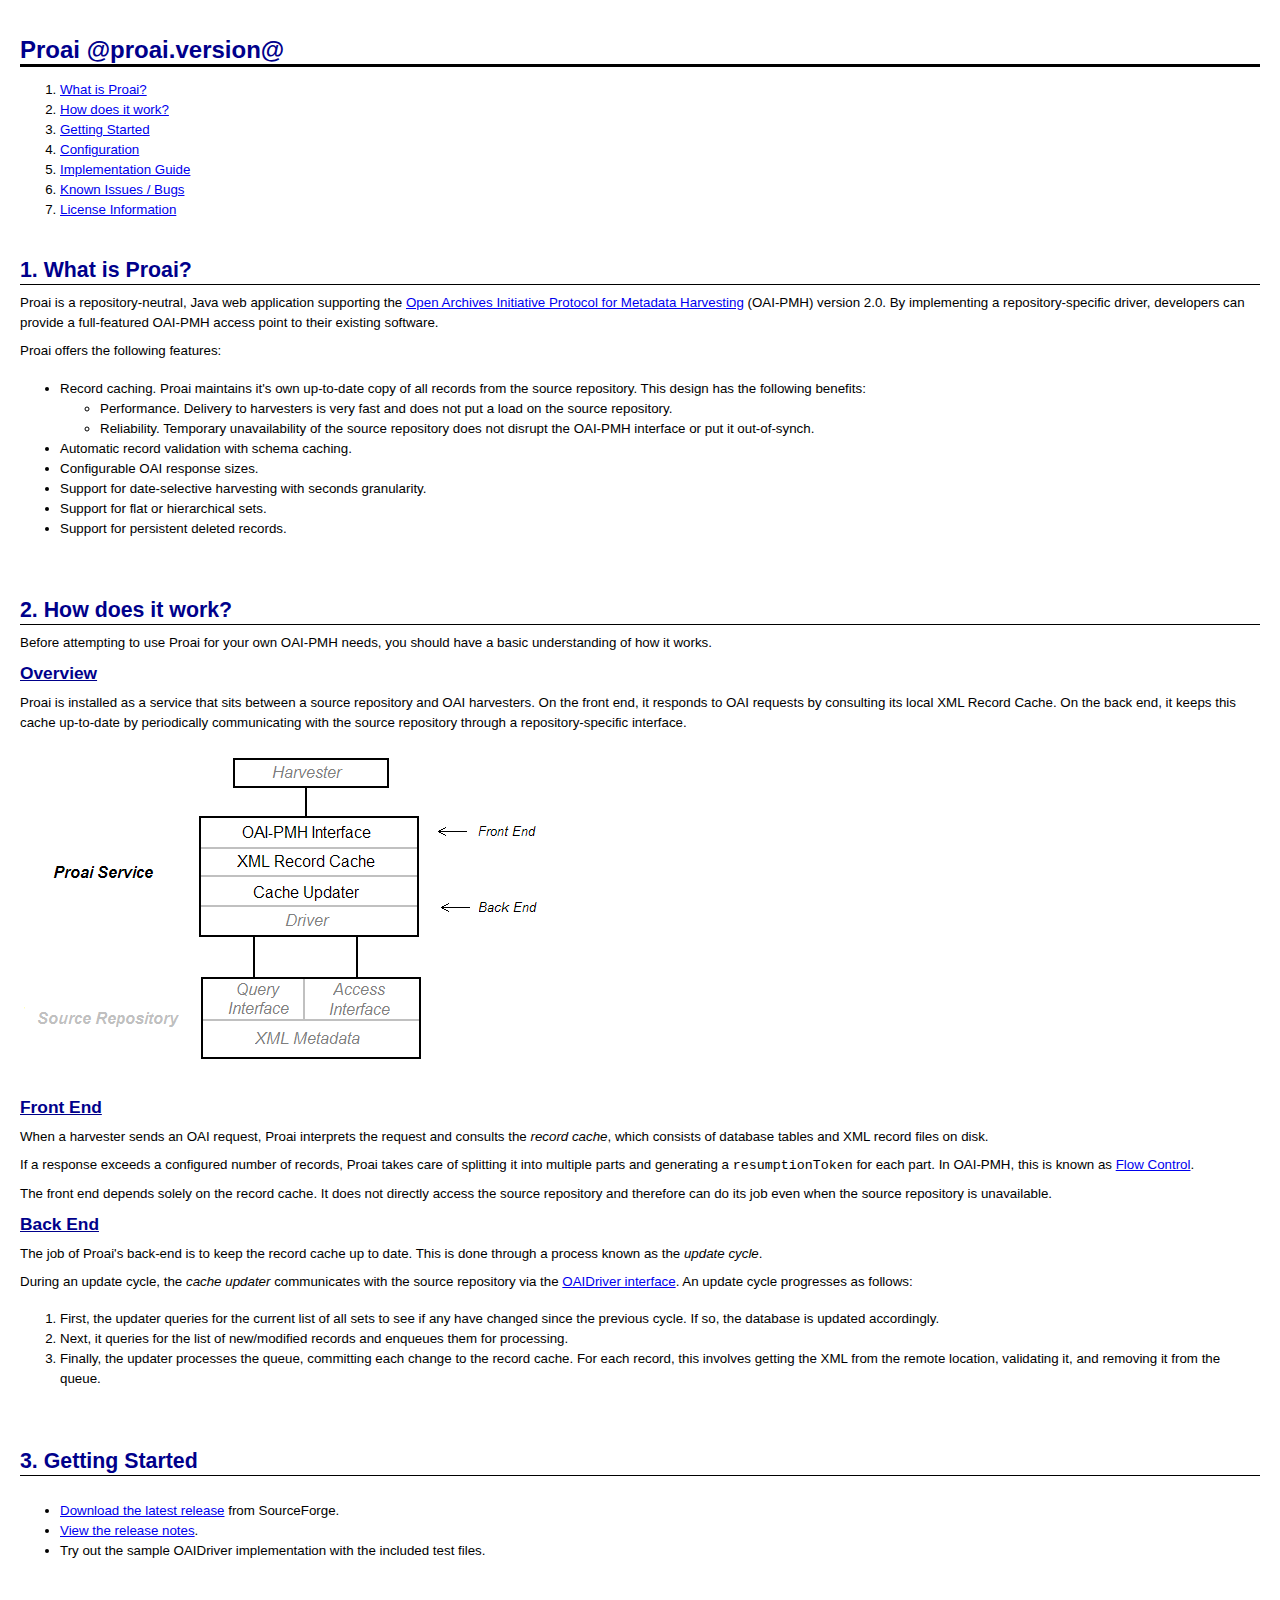
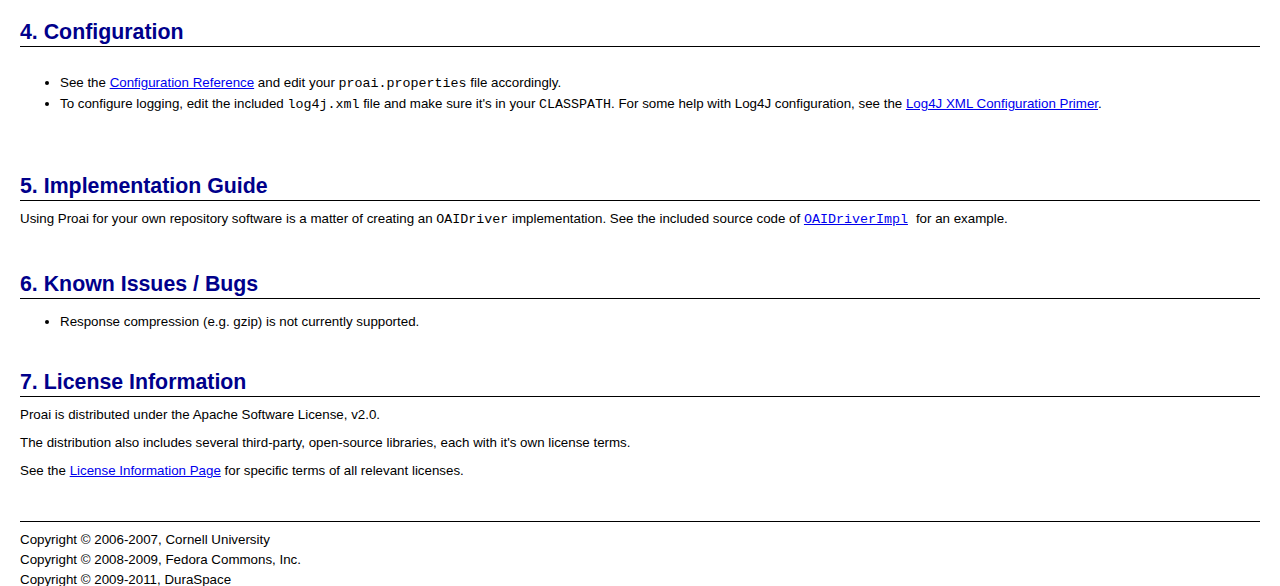
<file: doc/index.html>
<?xml version="1.0" encoding="UTF-8"?>
<!DOCTYPE html PUBLIC "-//W3C//DTD XHTML 1.0 Strict//EN" 
                      "http://www.w3.org/TR/xhtml1/DTD/xhtml1-strict.dtd">
                      
<html xmlns="http://www.w3.org/1999/xhtml" xml:lang="en-US" lang="en-US">
<head>
    <title>Proai @proai.version@ Documentation</title>
    <link rel="stylesheet" type="text/css" href="docstyle.css" />
</head>

<body>

<div class="toc">
    <h1>
      Proai @proai.version@
    </h1>
    <div class="tocbox">
      <ol>
		<li> <a href="#intro">What is Proai?</a></li>
		<li> <a href="#diff">How does it work?</a></li>
		<li> <a href="#download">Getting Started</a></li>
		<li> <a href="#config">Configuration</a></li>
		<li> <a href="#impl">Implementation Guide</a></li>
		<li> <a href="#issues">Known Issues / Bugs</a></li>
		<li> <a href="#license">License Information</a></li>
      </ol>
    </div>
</div>

<div class="sec2">
  <h2><a name="intro">1. What is Proai?</a></h2>
  <p>
    Proai is a repository-neutral, Java web application supporting the 
    <a href="http://www.openarchives.org/OAI/openarchivesprotocol.html">Open 
    Archives Initiative Protocol for Metadata Harvesting</a> (OAI-PMH) version
    2.0.  By implementing a repository-specific driver, developers can provide 
    a full-featured OAI-PMH access point to their existing software.
  </p>
  <p>
    Proai offers the following features:
    <ul>
      <li> Record caching.  Proai maintains it's own up-to-date copy of all 
           records from the source repository.
           This design has the following benefits:
        <ul>
           <li> Performance. Delivery to harvesters is very fast and does not
                put a load on the source repository.</li>
           <li> Reliability. Temporary unavailability of the source repository
                does not disrupt the OAI-PMH interface or put it out-of-synch.
                </li>
        </ul>
      </li>
      <li> Automatic record validation with schema caching.</li>
      <li> Configurable OAI response sizes.</li>
      <li> Support for date-selective harvesting with seconds granularity.</li>
      <li> Support for flat or hierarchical sets.</li>
      <li> Support for persistent deleted records.</li>
    </ul>
  </p>
</div>

<div class="sec2">
  <h2><a name="diff">2. How does it work?</a></h2>
  <p>
    Before attempting to use Proai for your own OAI-PMH needs, you
    should have a basic understanding of how it works.
  </p>
  <div class="subsect">
    <h4>Overview</h4>
    <p>
      Proai is installed as a service that sits between a source
      repository and OAI harvesters.  On the front end, it responds
      to OAI requests by consulting its local XML Record Cache.
      On the back end, it keeps this cache up-to-date by periodically
      communicating with the source repository through a repository-specific
      interface.
    </p>
    <p>
      <img src="overview.png"/>
    </p>
  </div>
  <div class="subsect">
    <h4>Front End</h4>
    <p>
      When a harvester sends an OAI request, Proai interprets the
      request and consults the <i>record cache</i>, which consists
      of database tables and XML record files on disk.
    </p>
    <p>
      If a response exceeds a configured number of records, Proai
      takes care of splitting it into multiple parts and generating a
      <code>resumptionToken</code> for each part.  In OAI-PMH,
      this is known as
      <a href="http://www.openarchives.org/OAI/openarchivesprotocol.html#FlowControl">Flow Control</a>.
    </p>
    <p>
      The front end depends solely on the record cache.  It does not
      directly access the source repository and therefore can do its job
      even when the source repository is unavailable.
    </p>
  </div>
  <div class="subsect">
    <h4>Back End</h4>
    <p>
      The job of Proai's back-end is to keep the record cache up to date.
      This is done through a process known as the <i>update cycle</i>.
    </p>
    <p>
      During an update cycle, the <i>cache updater</i> communicates
      with the source repository via the <a href="api/proai/driver/OAIDriver.html">OAIDriver interface</a>.
      An update cycle progresses as follows:
      <ol>
        <li> First, the updater queries for the current list of all sets to
      see if any have changed since the previous cycle.  If so, the database
      is updated accordingly.</li>
        <li> Next, it queries for the list of new/modified records and enqueues 
      them for processing.  
        <li> Finally, the updater processes the queue, 
      committing each change to the record cache.  For each record, this
      involves getting the XML from the remote location, validating it, 
      and removing it from the queue.</li>
      </ol>
    </p>
  </div>
</div>

<div class="sec2">
  <h2><a name="download">3. Getting Started</a></h2>
  <p>
    <ul>
      <li> <a href="http://www.sourceforge.net/projects/proai">Download
           the latest release</a> from SourceForge.</li>
      <li> <a href="release-notes.txt">View the release notes</a>.</li>
      <li> Try out the sample OAIDriver implementation with
           the included test files.</li>
    </ul>

  </p>
</div>

<div class="sec2">
  <h2><a name="config">4. Configuration</a></h2>
  <p>
    <ul>
      <li> See the <a href="configuration.html">Configuration Reference</a>
           and edit your <code>proai.properties</code> file accordingly.
      </li>
      <li> To configure logging, edit the included <code>log4j.xml</code>
           file and make sure it's in your <code>CLASSPATH</code>. 
           For some help with Log4J configuration, see the 
           <a href="http://wiki.apache.org/logging-log4j/Log4jXmlFormat">Log4J 
           XML Configuration Primer</a>.
      </li>
    </ul>
  </p>
</div>

<div class="sec2">
  <h2><a name="impl">5. Implementation Guide</a></h2>
<p>
  Using Proai for your own repository software is a matter of creating
  an 
  <code>OAIDriver</code>
    implementation.  See the included source code of <code>
    <a href="api/proai/driver/impl/OAIDriverImpl.html">OAIDriverImpl</a>
  </code>
  for an example.
</p>
</div>

<div class="sec2">
  <h2><a name="issues">6. Known Issues / Bugs</a></h2>
    <ul>
      <li> Response compression (e.g. gzip) is not currently supported. </li>
    </ul>
</div>

<div class="sec2">
  <h2><a name="license">7. License Information</a></h2>
  <p>
    Proai is distributed under the Apache Software License, v2.0.  
  </p>
  <p>
    The distribution also includes several third-party, open-source libraries,
    each with it's own license terms.
  </p>
  <p>
    See the <a href="license/index.html">License Information Page</a> for 
    specific terms of all relevant licenses.
  </p>
</div>

<div id="footer">
    <div id="copyright">
      Copyright &#xA9; 2006-2007, Cornell University<br/>
      Copyright &#xA9; 2008-2009, Fedora Commons, Inc.<br/>
      Copyright &#xA9; 2009-2011, DuraSpace<br/>
    </div>
</div>
</body>
</html>
</file>
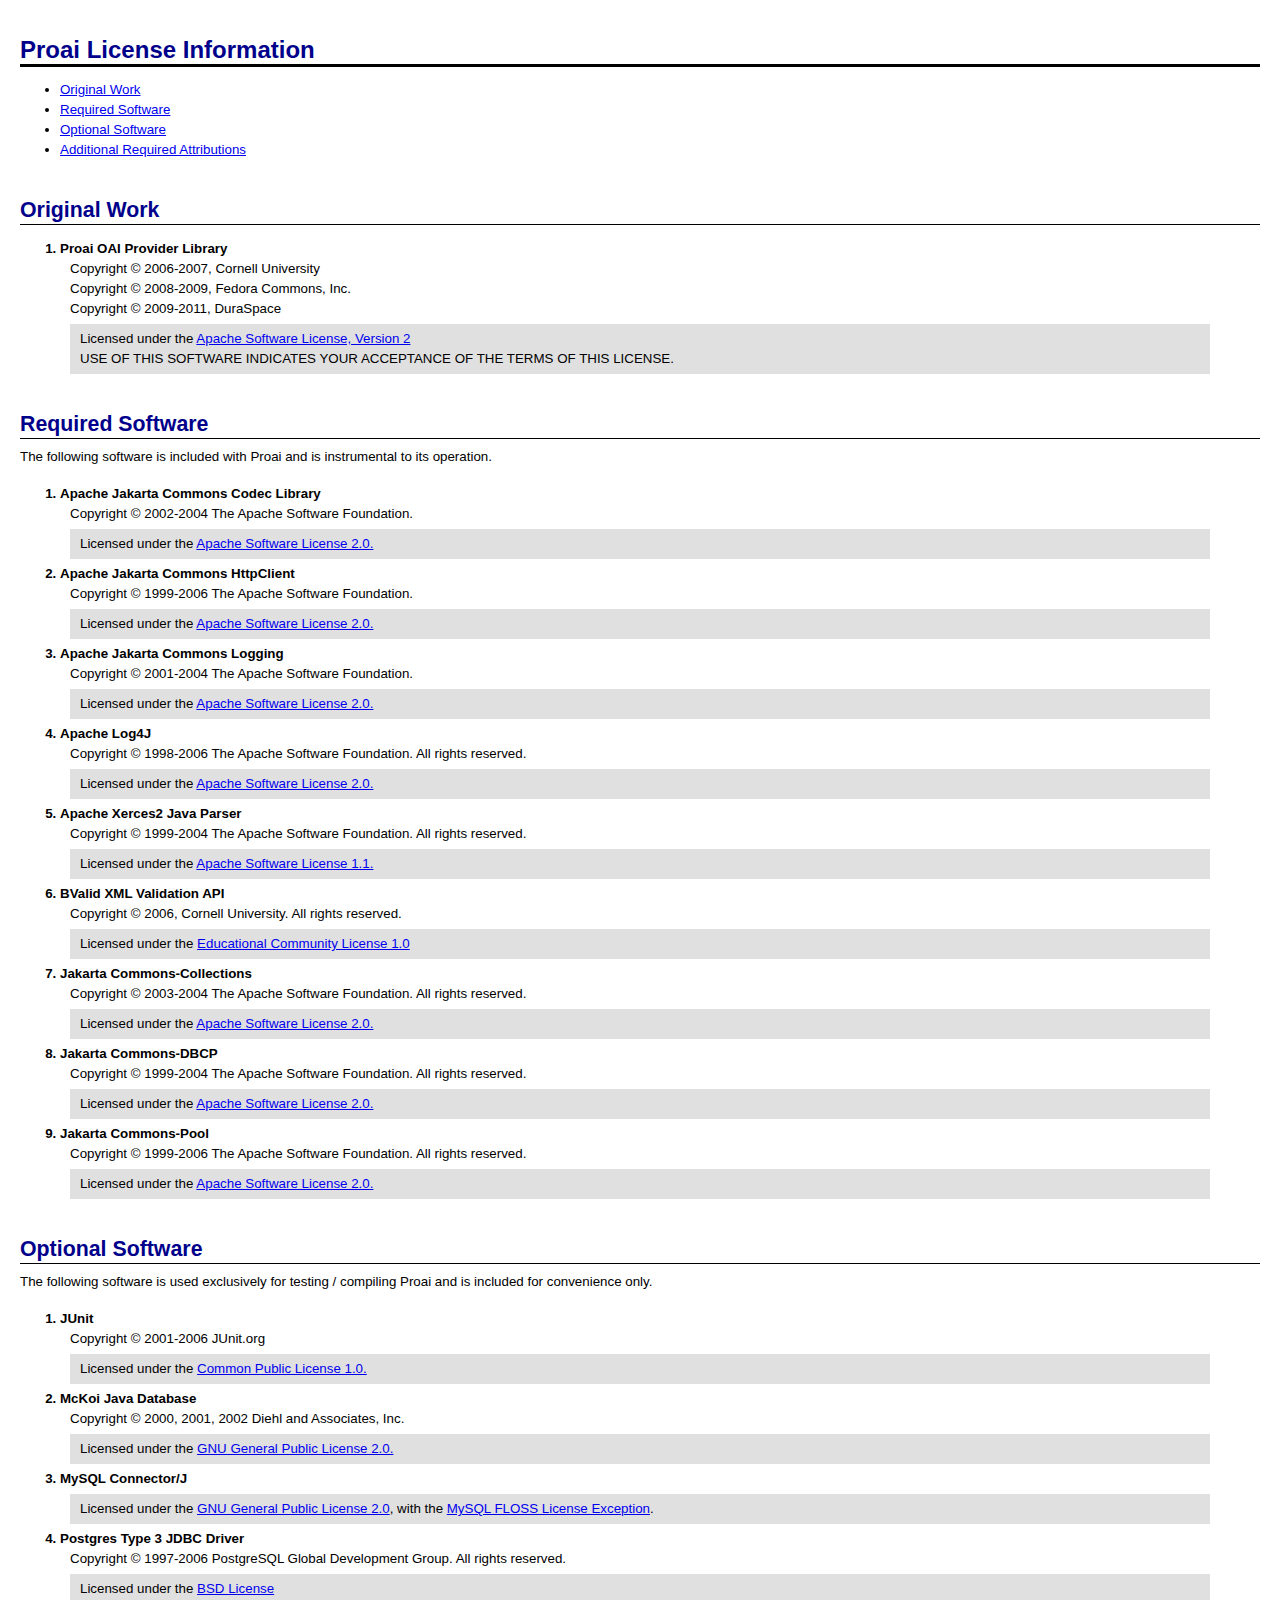
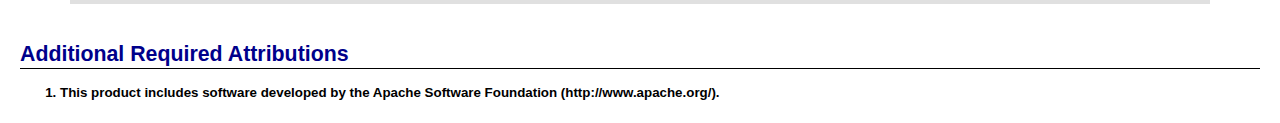
<file: doc/license/index.html>
<?xml version="1.0" encoding="UTF-8"?>
<!DOCTYPE html PUBLIC "-//W3C//DTD XHTML 1.0 Strict//EN" 
                      "http://www.w3.org/TR/xhtml1/DTD/xhtml1-strict.dtd">

<html xmlns="http://www.w3.org/1999/xhtml" xml:lang="en-US" lang="en-US">
<head>
	<title>Proai License Information</title>
	<link rel="stylesheet" type="text/css" href="../docstyle.css" />
	<style type="text/css">
	    ol li {
	        font-weight: bold;
	    }
	    .copyright {
	        font-weight: normal;
	        margin-left: 10px;
	        margin-right: 10px;
	    }
	    .license {
	        background-color: #e0e0e0;
	        font-weight: normal;
	        margin-left: 10px;
	        margin-right: 10px;
	    }
	    ol .license {
	        white-space: normal;
	        margin-top: 5px;
	        margin-bottom: 5px;
	        margin-left: 10px;
	        margin-right: 50px;
	        padding-left: 10px;
    		padding-right: 10px;
    		padding-top: 5px;
    		padding-bottom: 5px;
	        background-color: #e0e0e0;
	    }
	</style>
</head>
	
<body>

<div class="toc">
    <h1>Proai License Information</h1>
    <div class="tocbox">

    <ul>
        <li><a href="#orig">Original Work</a></li>
        <li><a href="#req">Required Software</a></li>
        <li><a href="#opt">Optional Software</a></li>
        <li><a href="#att">Additional Required Attributions</a></li>
    </ul>
    </div>
</div>

  <h2><a name="orig">Original Work</a></h2>
  <ol>
    <li>Proai OAI Provider Library
        <div class="copyright">
             Copyright &copy; 2006-2007, Cornell University<br/>
             Copyright &copy; 2008-2009, Fedora Commons, Inc.<br/>
             Copyright &copy; 2009-2011, DuraSpace<br/>
        </div>
        <div class="license">
            Licensed under the <a href="asl-2.0.txt">Apache Software License, Version 2</a><br/>
            USE OF THIS SOFTWARE INDICATES YOUR ACCEPTANCE OF THE TERMS OF THIS LICENSE.
        </div>
    </li>
  </ol>

  <h2><a name="req">Required Software</a></h2>
  <p>
    The following software is included with Proai and is instrumental 
    to its operation.
  </p>
  <ol>
    <li>Apache Jakarta Commons Codec Library
        <div class="copyright">
            Copyright &copy; 2002-2004 The Apache Software Foundation.
        </div>
        <div class="license">
            Licensed under the <a href="asl-2.0.txt">Apache Software License 2.0.</a>
        </div>
    </li>
    <li>Apache Jakarta Commons HttpClient
        <div class="copyright">
            Copyright &copy; 1999-2006 The Apache Software Foundation.
        </div>
        <div class="license">
            Licensed under the <a href="asl-2.0.txt">Apache Software License 2.0.</a>
        </div>
    </li>
    <li>Apache Jakarta Commons Logging
        <div class="copyright">
             Copyright &copy; 2001-2004 The Apache Software Foundation.
        </div>
        <div class="license">
            Licensed under the <a href="asl-2.0.txt">Apache Software License 2.0.</a>
        </div>
    </li>
    <li>Apache Log4J
        <div class="copyright">
            Copyright &copy; 1998-2006 The Apache Software Foundation. 
            All rights reserved.
        </div>
        <div class="license">
            Licensed under the <a href="asl-2.0.txt">Apache Software License 2.0.</a>
        </div>
    </li>
    <li>Apache Xerces2 Java Parser
        <div class="copyright">
            Copyright &copy; 1999-2004 The Apache Software Foundation.
            All rights reserved.
        </div>
        <div class="license">
            Licensed under the <a href="asl-1.1.txt">Apache Software License 1.1.</a>
        </div>
    </li>
    <li>BValid XML Validation API
        <div class="copyright">
            Copyright &copy; 2006, Cornell University.
            All rights reserved.
        </div>
        <div class="license">
            Licensed under the <a href="ecl-1.0.txt">Educational Community License 1.0</a>
        </div>
    </li>
    <li>Jakarta Commons-Collections
        <div class="copyright">
          Copyright &copy; 2003-2004 The Apache Software Foundation.
          All rights reserved.
        </div>
        <div class="license">
            Licensed under the <a href="asl-2.0.txt">Apache Software License 2.0.</a>
        </div>
    </li>
    <li>Jakarta Commons-DBCP
        <div class="copyright">
          Copyright &copy; 1999-2004 The Apache Software Foundation.
          All rights reserved.
        </div>
        <div class="license">
            Licensed under the <a href="asl-2.0.txt">Apache Software License 2.0.</a>
        </div>
    </li>
    <li>Jakarta Commons-Pool
        <div class="copyright">
          Copyright &copy; 1999-2006 The Apache Software Foundation.
          All rights reserved.
        </div>
        <div class="license">
            Licensed under the <a href="asl-2.0.txt">Apache Software License 2.0.</a>
        </div>
    </li>
  </ol>

  <h2><a name="opt">Optional Software</a></h2>
  <p>
    The following software is used exclusively for testing / compiling Proai and
    is included for convenience only.
  </p>
  <ol>
    <li>JUnit
        <div class="copyright">
          Copyright &copy; 2001-2006 JUnit.org
        </div>
        <div class="license">
            Licensed under the <a href="cpl-1.0.txt">Common Public License 1.0.</a>
        </div>
    </li>
    <li>McKoi Java Database
        <div class="copyright">
            Copyright &copy; 2000, 2001, 2002  Diehl and Associates, Inc.
        </div>
        <div class="license">
            Licensed under the <a href="gpl-2.0.txt">GNU General Public License 2.0.</a>
        </div>
    </li>
    <li>MySQL Connector/J
        <div class="copyright">
        </div>
        <div class="license">
            Licensed under the <a href="gpl-2.0.txt">GNU General Public License 2.0</a>,
            with the <a href="floss-exception.txt">MySQL FLOSS License Exception</a>.
        </div>
    </li>
    <li>Postgres Type 3 JDBC Driver
        <div class="copyright">
          Copyright &copy; 1997-2006 PostgreSQL Global Development Group.
          All rights reserved.
        </div>
        <div class="license">
            Licensed under the <a href="bsd.txt">BSD License</a>
        </div>
    </li>
  </ol>

  <h2><a name="att">Additional Required Attributions</a></h2>
  <ol>
    <li> This product includes software developed by the Apache Software Foundation  
         (http://www.apache.org/).</li>
  </ol>


</body>
</html>
</file>
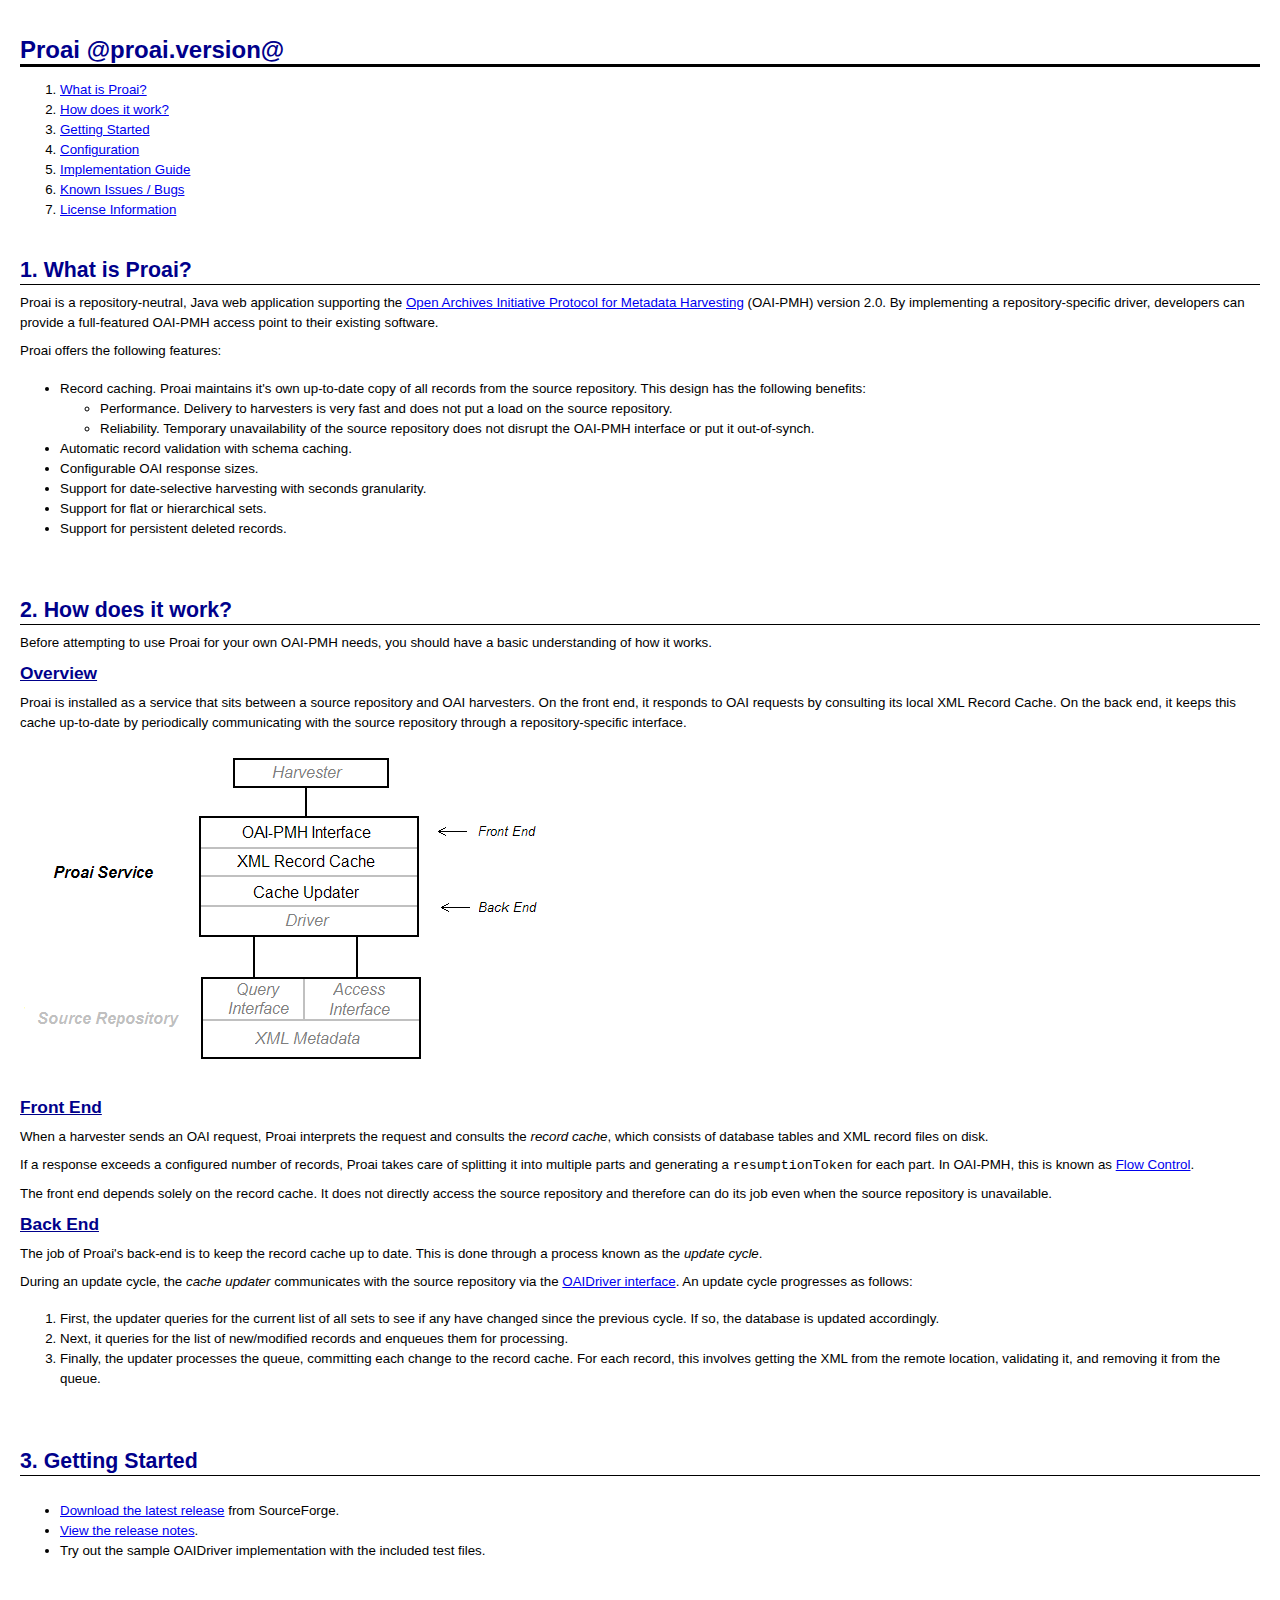
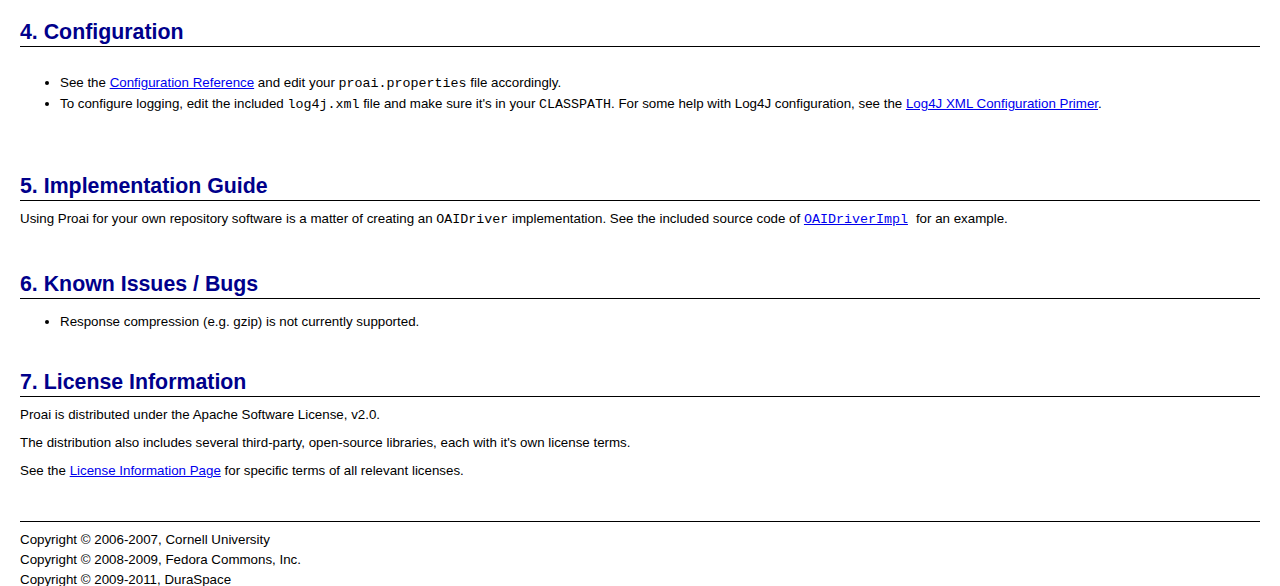
<file: src/site/resources/index.html>
<?xml version="1.0" encoding="UTF-8"?>
<!DOCTYPE html PUBLIC "-//W3C//DTD XHTML 1.0 Strict//EN"
        "http://www.w3.org/TR/xhtml1/DTD/xhtml1-strict.dtd">

<html xmlns="http://www.w3.org/1999/xhtml" xml:lang="en-US" lang="en-US">
<head>
    <title>Proai @proai.version@ Documentation</title>
    <link rel="stylesheet" type="text/css" href="css/docstyle.css"/>
</head>

<body>

<div class="toc">
    <h1>
        Proai @proai.version@
    </h1>

    <div class="tocbox">
        <ol>
            <li><a href="#intro">What is Proai?</a></li>
            <li><a href="#diff">How does it work?</a></li>
            <li><a href="#download">Getting Started</a></li>
            <li><a href="#config">Configuration</a></li>
            <li><a href="#impl">Implementation Guide</a></li>
            <li><a href="#issues">Known Issues / Bugs</a></li>
            <li><a href="#license">License Information</a></li>
        </ol>
    </div>
</div>

<div class="sec2">
    <h2><a name="intro">1. What is Proai?</a></h2>

    <p>
        Proai is a repository-neutral, Java web application supporting the
        <a href="http://www.openarchives.org/OAI/openarchivesprotocol.html">Open
            Archives Initiative Protocol for Metadata Harvesting</a> (OAI-PMH) version
        2.0. By implementing a repository-specific driver, developers can provide
        a full-featured OAI-PMH access point to their existing software.
    </p>

    <p>
        Proai offers the following features:
    <ul>
        <li> Record caching. Proai maintains it's own up-to-date copy of all
            records from the source repository.
            This design has the following benefits:
            <ul>
                <li> Performance. Delivery to harvesters is very fast and does not
                    put a load on the source repository.
                </li>
                <li> Reliability. Temporary unavailability of the source repository
                    does not disrupt the OAI-PMH interface or put it out-of-synch.
                </li>
            </ul>
        </li>
        <li> Automatic record validation with schema caching.</li>
        <li> Configurable OAI response sizes.</li>
        <li> Support for date-selective harvesting with seconds granularity.</li>
        <li> Support for flat or hierarchical sets.</li>
        <li> Support for persistent deleted records.</li>
    </ul>
    </p>
</div>

<div class="sec2">
    <h2><a name="diff">2. How does it work?</a></h2>

    <p>
        Before attempting to use Proai for your own OAI-PMH needs, you
        should have a basic understanding of how it works.
    </p>

    <div class="subsect">
        <h4>Overview</h4>

        <p>
            Proai is installed as a service that sits between a source
            repository and OAI harvesters. On the front end, it responds
            to OAI requests by consulting its local XML Record Cache.
            On the back end, it keeps this cache up-to-date by periodically
            communicating with the source repository through a repository-specific
            interface.
        </p>

        <p>
            <img src="images/overview.png"/>
        </p>
    </div>
    <div class="subsect">
        <h4>Front End</h4>

        <p>
            When a harvester sends an OAI request, Proai interprets the
            request and consults the <i>record cache</i>, which consists
            of database tables and XML record files on disk.
        </p>

        <p>
            If a response exceeds a configured number of records, Proai
            takes care of splitting it into multiple parts and generating a
            <code>resumptionToken</code> for each part. In OAI-PMH,
            this is known as
            <a href="http://www.openarchives.org/OAI/openarchivesprotocol.html#FlowControl">Flow Control</a>.
        </p>

        <p>
            The front end depends solely on the record cache. It does not
            directly access the source repository and therefore can do its job
            even when the source repository is unavailable.
        </p>
    </div>
    <div class="subsect">
        <h4>Back End</h4>

        <p>
            The job of Proai's back-end is to keep the record cache up to date.
            This is done through a process known as the <i>update cycle</i>.
        </p>

        <p>
            During an update cycle, the <i>cache updater</i> communicates
            with the source repository via the <a href="api/proai/driver/OAIDriver.html">OAIDriver interface</a>.
            An update cycle progresses as follows:
        <ol>
            <li> First, the updater queries for the current list of all sets to
                see if any have changed since the previous cycle. If so, the database
                is updated accordingly.
            </li>
            <li> Next, it queries for the list of new/modified records and enqueues
                them for processing.
            <li> Finally, the updater processes the queue,
                committing each change to the record cache. For each record, this
                involves getting the XML from the remote location, validating it,
                and removing it from the queue.
            </li>
        </ol>
        </p>
    </div>
</div>

<div class="sec2">
    <h2><a name="download">3. Getting Started</a></h2>

    <p>
    <ul>
        <li><a href="http://www.sourceforge.net/projects/proai">Download
            the latest release</a> from SourceForge.
        </li>
        <li><a href="release-notes.txt">View the release notes</a>.</li>
        <li> Try out the sample OAIDriver implementation with
            the included test files.
        </li>
    </ul>

    </p>
</div>

<div class="sec2">
    <h2><a name="config">4. Configuration</a></h2>

    <p>
    <ul>
        <li> See the <a href="configuration.html">Configuration Reference</a>
            and edit your <code>proai.properties</code> file accordingly.
        </li>
        <li> To configure logging, edit the included <code>log4j.xml</code>
            file and make sure it's in your <code>CLASSPATH</code>.
            For some help with Log4J configuration, see the
            <a href="http://wiki.apache.org/logging-log4j/Log4jXmlFormat">Log4J
                XML Configuration Primer</a>.
        </li>
    </ul>
    </p>
</div>

<div class="sec2">
    <h2><a name="impl">5. Implementation Guide</a></h2>

    <p>
        Using Proai for your own repository software is a matter of creating
        an
        <code>OAIDriver</code>
        implementation. See the included source code of <code>
        <a href="api/proai/driver/impl/OAIDriverImpl.html">OAIDriverImpl</a>
    </code>
        for an example.
    </p>
</div>

<div class="sec2">
    <h2><a name="issues">6. Known Issues / Bugs</a></h2>
    <ul>
        <li> Response compression (e.g. gzip) is not currently supported.</li>
    </ul>
</div>

<div class="sec2">
    <h2><a name="license">7. License Information</a></h2>

    <p>
        Proai is distributed under the Apache Software License, v2.0.
    </p>

    <p>
        The distribution also includes several third-party, open-source libraries,
        each with it's own license terms.
    </p>

    <p>
        See the <a href="license/index.html">License Information Page</a> for
        specific terms of all relevant licenses.
    </p>
</div>

<div id="footer">
    <div id="copyright">
        Copyright &#xA9; 2006-2007, Cornell University<br/>
        Copyright &#xA9; 2008-2009, Fedora Commons, Inc.<br/>
        Copyright &#xA9; 2009-2011, DuraSpace<br/>
    </div>
</div>
</body>
</html>
</file>
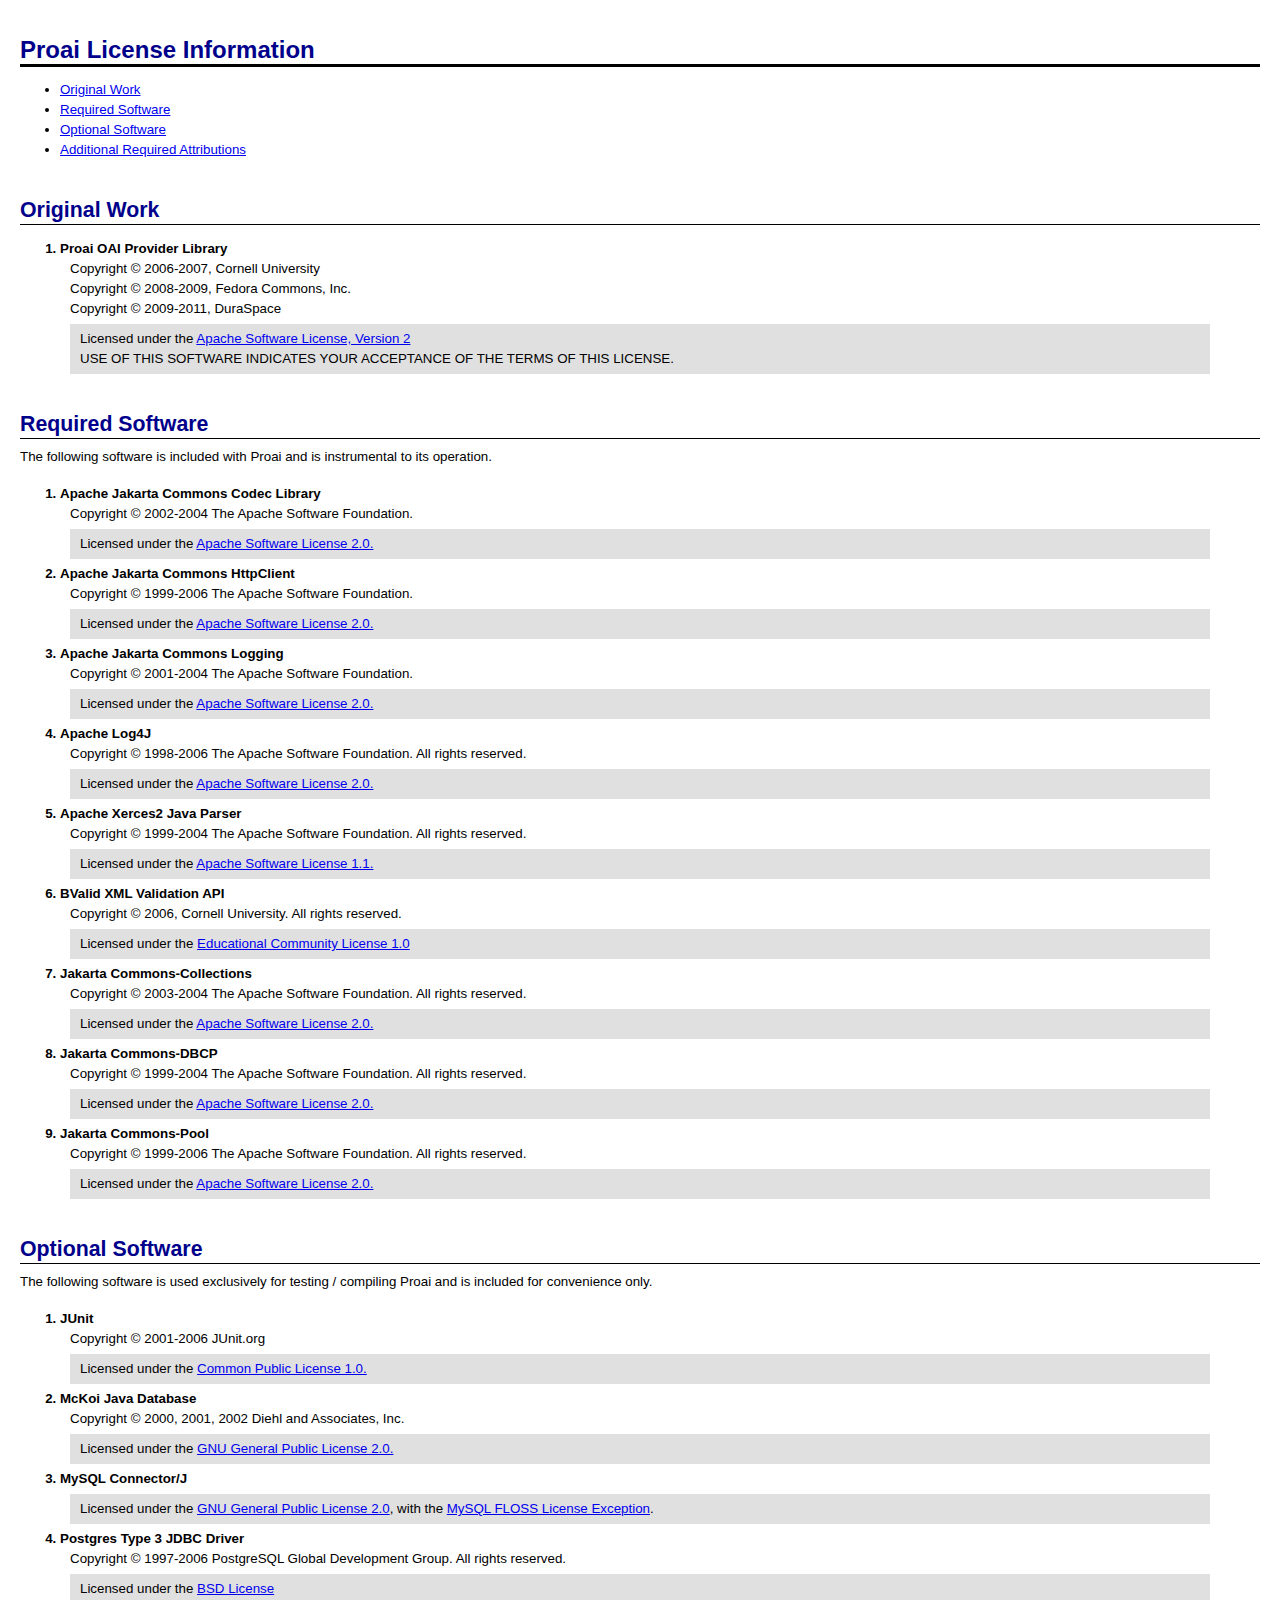
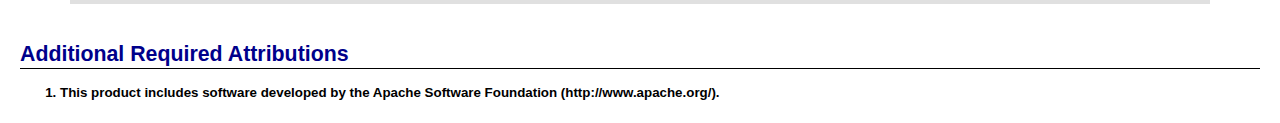
<file: src/site/resources/license/index.html>
<?xml version="1.0" encoding="UTF-8"?>
<!DOCTYPE html PUBLIC "-//W3C//DTD XHTML 1.0 Strict//EN"
        "http://www.w3.org/TR/xhtml1/DTD/xhtml1-strict.dtd">

<html xmlns="http://www.w3.org/1999/xhtml" xml:lang="en-US" lang="en-US">
<head>
    <title>Proai License Information</title>
    <link rel="stylesheet" type="text/css" href="../css/docstyle.css"/>
    <style type="text/css">
        ol li {
            font-weight: bold;
        }

        .copyright {
            font-weight: normal;
            margin-left: 10px;
            margin-right: 10px;
        }

        .license {
            background-color: #e0e0e0;
            font-weight: normal;
            margin-left: 10px;
            margin-right: 10px;
        }

        ol .license {
            white-space: normal;
            margin-top: 5px;
            margin-bottom: 5px;
            margin-left: 10px;
            margin-right: 50px;
            padding-left: 10px;
            padding-right: 10px;
            padding-top: 5px;
            padding-bottom: 5px;
            background-color: #e0e0e0;
        }
    </style>
</head>

<body>

<div class="toc">
    <h1>Proai License Information</h1>

    <div class="tocbox">

        <ul>
            <li><a href="#orig">Original Work</a></li>
            <li><a href="#req">Required Software</a></li>
            <li><a href="#opt">Optional Software</a></li>
            <li><a href="#att">Additional Required Attributions</a></li>
        </ul>
    </div>
</div>

<h2><a name="orig">Original Work</a></h2>
<ol>
    <li>Proai OAI Provider Library
        <div class="copyright">
            Copyright &copy; 2006-2007, Cornell University<br/>
            Copyright &copy; 2008-2009, Fedora Commons, Inc.<br/>
            Copyright &copy; 2009-2011, DuraSpace<br/>
        </div>
        <div class="license">
            Licensed under the <a href="asl-2.0.txt">Apache Software License, Version 2</a><br/>
            USE OF THIS SOFTWARE INDICATES YOUR ACCEPTANCE OF THE TERMS OF THIS LICENSE.
        </div>
    </li>
</ol>

<h2><a name="req">Required Software</a></h2>

<p>
    The following software is included with Proai and is instrumental
    to its operation.
</p>
<ol>
    <li>Apache Jakarta Commons Codec Library
        <div class="copyright">
            Copyright &copy; 2002-2004 The Apache Software Foundation.
        </div>
        <div class="license">
            Licensed under the <a href="asl-2.0.txt">Apache Software License 2.0.</a>
        </div>
    </li>
    <li>Apache Jakarta Commons HttpClient
        <div class="copyright">
            Copyright &copy; 1999-2006 The Apache Software Foundation.
        </div>
        <div class="license">
            Licensed under the <a href="asl-2.0.txt">Apache Software License 2.0.</a>
        </div>
    </li>
    <li>Apache Jakarta Commons Logging
        <div class="copyright">
            Copyright &copy; 2001-2004 The Apache Software Foundation.
        </div>
        <div class="license">
            Licensed under the <a href="asl-2.0.txt">Apache Software License 2.0.</a>
        </div>
    </li>
    <li>Apache Log4J
        <div class="copyright">
            Copyright &copy; 1998-2006 The Apache Software Foundation.
            All rights reserved.
        </div>
        <div class="license">
            Licensed under the <a href="asl-2.0.txt">Apache Software License 2.0.</a>
        </div>
    </li>
    <li>Apache Xerces2 Java Parser
        <div class="copyright">
            Copyright &copy; 1999-2004 The Apache Software Foundation.
            All rights reserved.
        </div>
        <div class="license">
            Licensed under the <a href="asl-1.1.txt">Apache Software License 1.1.</a>
        </div>
    </li>
    <li>BValid XML Validation API
        <div class="copyright">
            Copyright &copy; 2006, Cornell University.
            All rights reserved.
        </div>
        <div class="license">
            Licensed under the <a href="ecl-1.0.txt">Educational Community License 1.0</a>
        </div>
    </li>
    <li>Jakarta Commons-Collections
        <div class="copyright">
            Copyright &copy; 2003-2004 The Apache Software Foundation.
            All rights reserved.
        </div>
        <div class="license">
            Licensed under the <a href="asl-2.0.txt">Apache Software License 2.0.</a>
        </div>
    </li>
    <li>Jakarta Commons-DBCP
        <div class="copyright">
            Copyright &copy; 1999-2004 The Apache Software Foundation.
            All rights reserved.
        </div>
        <div class="license">
            Licensed under the <a href="asl-2.0.txt">Apache Software License 2.0.</a>
        </div>
    </li>
    <li>Jakarta Commons-Pool
        <div class="copyright">
            Copyright &copy; 1999-2006 The Apache Software Foundation.
            All rights reserved.
        </div>
        <div class="license">
            Licensed under the <a href="asl-2.0.txt">Apache Software License 2.0.</a>
        </div>
    </li>
</ol>

<h2><a name="opt">Optional Software</a></h2>

<p>
    The following software is used exclusively for testing / compiling Proai and
    is included for convenience only.
</p>
<ol>
    <li>JUnit
        <div class="copyright">
            Copyright &copy; 2001-2006 JUnit.org
        </div>
        <div class="license">
            Licensed under the <a href="cpl-1.0.txt">Common Public License 1.0.</a>
        </div>
    </li>
    <li>McKoi Java Database
        <div class="copyright">
            Copyright &copy; 2000, 2001, 2002 Diehl and Associates, Inc.
        </div>
        <div class="license">
            Licensed under the <a href="gpl-2.0.txt">GNU General Public License 2.0.</a>
        </div>
    </li>
    <li>MySQL Connector/J
        <div class="copyright">
        </div>
        <div class="license">
            Licensed under the <a href="gpl-2.0.txt">GNU General Public License 2.0</a>,
            with the <a href="floss-exception.txt">MySQL FLOSS License Exception</a>.
        </div>
    </li>
    <li>Postgres Type 3 JDBC Driver
        <div class="copyright">
            Copyright &copy; 1997-2006 PostgreSQL Global Development Group.
            All rights reserved.
        </div>
        <div class="license">
            Licensed under the <a href="bsd.txt">BSD License</a>
        </div>
    </li>
</ol>

<h2><a name="att">Additional Required Attributions</a></h2>
<ol>
    <li> This product includes software developed by the Apache Software Foundation
        (http://www.apache.org/).
    </li>
</ol>


</body>
</html>
</file>
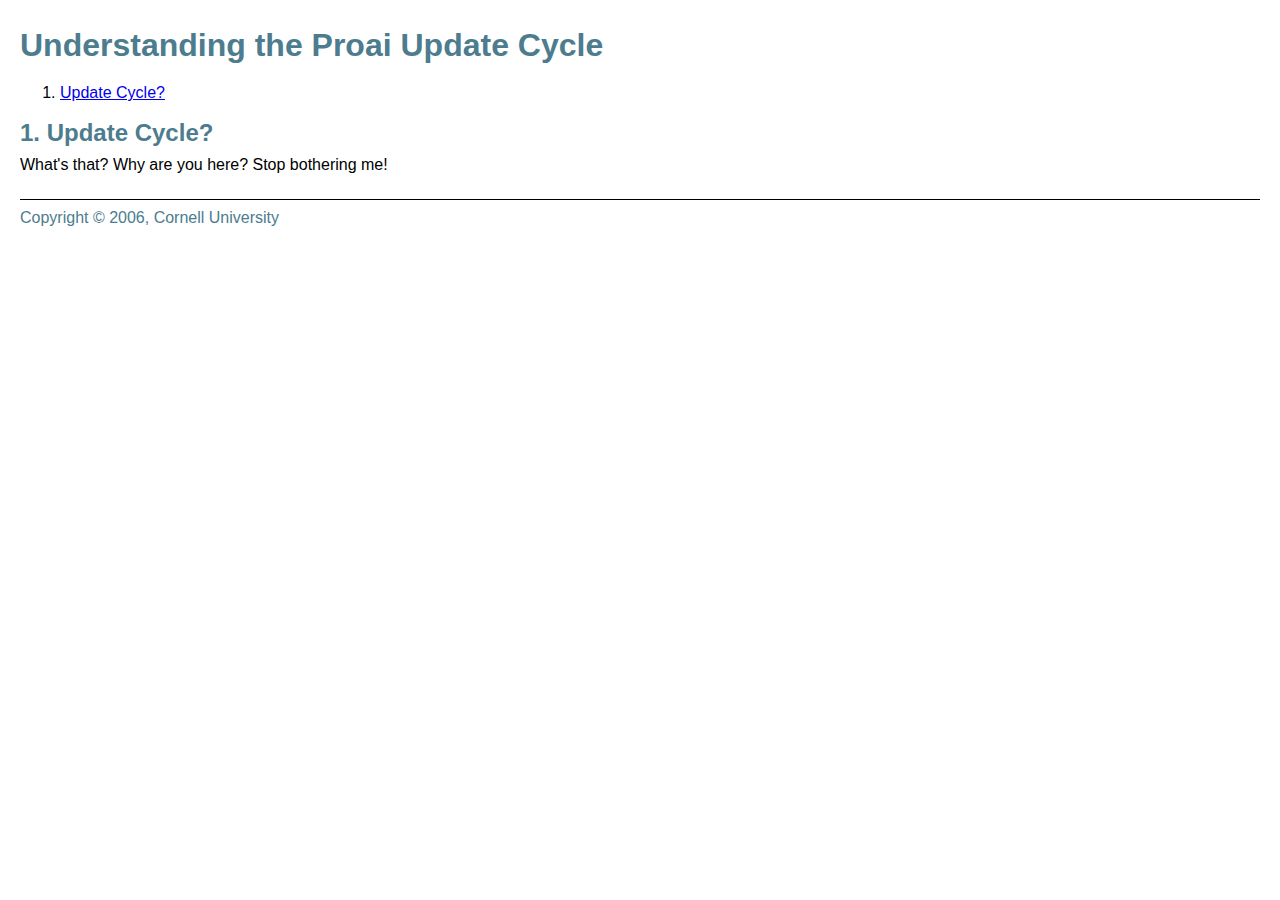
<file: src/doc/update-cycle.html>
<?xml version="1.0" encoding="UTF-8"?>
<!DOCTYPE html PUBLIC "-//W3C//DTD XHTML 1.0 Strict//EN" 
                      "http://www.w3.org/TR/xhtml1/DTD/xhtml1-strict.dtd">
                      
<html xmlns="http://www.w3.org/1999/xhtml" xml:lang="en-US" lang="en-US">
<head>
    <title>Understanding the Proai Update Cycle</title>
    <link rel="stylesheet" type="text/css" href="docstyle.css" />
</head>

<body>

<div class="toc">
    <h1>
      Understanding the Proai Update Cycle
    </h1>
    <div class="tocbox">
      <ol>
		<li> <a href="#intro">Update Cycle?</a></li>
      </ol>
    </div>
</div>

<div class="sec2">
  <h2><a name="intro">1. Update Cycle?</a></h2>
  <p>
    What's that?  Why are you here?  Stop bothering me!
  </p>
</div>

<div id="footer">
    <div id="copyright">
      Copyright &#xA9; 2006, Cornell University
    </div>

<!--
    <div id="lastModified">
      Last Modified <script type="text/javascript">
      //<![CDATA[
            var cvsDate = "$Date: 2006-10-09 06:38:47 -0400 (Mon, 09 Oct 2006) $";
            var parts = cvsDate.split(" ");
            var modifiedDate = parts[1];
            document.write(modifiedDate);
      //]]>
      </script>
    </div>
-->
</div>
</body>
</html>
</file>
<file: doc/docstyle.css>
/* 
 * Stylesheet for documentation.
 */

body { 
    background-color: #ffffff;
    margin: 20px;
    font-family: Arial, Helvetica, sans-serif;
    font-size: 10pt;
    line-height: 15pt;
    color: #000000;
}

#header {
    border: 2px solid black;
    clear: both;
    margin-bottom: 10px;
    min-height: 70px;
    width: 100%;
    background: #EEEEFF;
    color: black;
}

#logo {
    background-image: url(images/logo_44x60.gif);
    background-repeat: no-repeat;
    background-position: top left;
    
    float: left;
    height: 60px;
    width: 44px;
    visibility: visible;
}

#title {
    text-align: center; 
}

#toc {
    width: 50%;
    margin-bottom: 10px;
}

#tocbox {
    border: 1px solid;
    padding-left: 4px;
    padding-right: 4px;
}

#tocbox ol {
    list-style: decimal outside none;
}

#tocbox ol ol {
    list-style: upper-alpha outside none;
}

#tocbox ol ol ol{
    list-style: decimal outside none;
}

#introduction, #references, .sect {
    margin-bottom: 5px;
}

.sect .subsect {
    margin-left: 20px;
    margin-bottom: 5px;
}

#references dl {
    margin-left: 20px;
    margin-right: 20px;
}

#references dt {
    margin-top: 10px;
}

#footer {
    border-top: 1px solid;
    margin-top: 36px;
    padding-top: 8px;
}

#footer #copyright, #lastModified {
    color: black;
}

#footer #copyright {
    float: left;
}

#footer #lastModified {
    float: right;
}

h1 {
    color: darkblue;
    margin-top: 36px;
    margin-bottom: 4px;
    border-bottom: solid 3px #000000;
}

h2, h3 {
    color: darkblue;
    margin-top: 36px;
    margin-bottom: 4px;
    border-bottom: solid 1px #000000;
}

h4, h5 {
  color: darkblue;
  margin-top: 2px;
  margin-bottom: 2px;
  text-decoration: underline;
}

h1 {
    font-size: 18pt;
}

h2 {
    font-size: 16pt;
}

h3 {
    font-size: 14pt;
}

h4 {
    font-size: 13pt;
}

h5 {
    font-size: 12pt;
}

h1, h2, h3, h4, h5 {
    padding-top: 4px;
    padding-bottom: 4px;
}

p {
    padding-top: 4px;
    padding-bottom: 4px;
    margin: 0px;
}

.code {
    background: #EEEEFF;
    border: thin solid #000000;
    font-family: Lucida Console, Courier New, Courier, monospace;
    margin: 5px 5px 5px 5px;
    min-width: 600px;
    padding: 5px;
    white-space: pre;
    font-size: 10pt;
}

.reference {
    text-decoration: none;
}



#relnotes ol {
	margin-left: 20px;
	padding-left: 0px;
}

#relnotes ol li {
	margin-top: 10px;
	color: #4C7C8E;
	font-size: 18pt;
}

#relnotes ol li p {
	color: #000000;
	font-size: 12pt;
}

#relnotes ol li ul li {
	margin-top: 2px;
	color: #000000;
	font-size: 12pt;
}
</file>
<file: src/site/resources/css/docstyle.css>
/* 
 * Stylesheet for documentation.
 */

body {
    background-color: #ffffff;
    margin: 20px;
    font-family: Arial, Helvetica, sans-serif;
    font-size: 10pt;
    line-height: 15pt;
    color: #000000;
}

#header {
    border: 2px solid black;
    clear: both;
    margin-bottom: 10px;
    min-height: 70px;
    width: 100%;
    background: #EEEEFF;
    color: black;
}

#logo {
    background-image: url(images/logo_44x60.gif);
    background-repeat: no-repeat;
    background-position: top left;

    float: left;
    height: 60px;
    width: 44px;
    visibility: visible;
}

#title {
    text-align: center;
}

#toc {
    width: 50%;
    margin-bottom: 10px;
}

#tocbox {
    border: 1px solid;
    padding-left: 4px;
    padding-right: 4px;
}

#tocbox ol {
    list-style: decimal outside none;
}

#tocbox ol ol {
    list-style: upper-alpha outside none;
}

#tocbox ol ol ol {
    list-style: decimal outside none;
}

#introduction, #references, .sect {
    margin-bottom: 5px;
}

.sect .subsect {
    margin-left: 20px;
    margin-bottom: 5px;
}

#references dl {
    margin-left: 20px;
    margin-right: 20px;
}

#references dt {
    margin-top: 10px;
}

#footer {
    border-top: 1px solid;
    margin-top: 36px;
    padding-top: 8px;
}

#footer #copyright, #lastModified {
    color: black;
}

#footer #copyright {
    float: left;
}

#footer #lastModified {
    float: right;
}

h1 {
    color: darkblue;
    margin-top: 36px;
    margin-bottom: 4px;
    border-bottom: solid 3px #000000;
}

h2, h3 {
    color: darkblue;
    margin-top: 36px;
    margin-bottom: 4px;
    border-bottom: solid 1px #000000;
}

h4, h5 {
    color: darkblue;
    margin-top: 2px;
    margin-bottom: 2px;
    text-decoration: underline;
}

h1 {
    font-size: 18pt;
}

h2 {
    font-size: 16pt;
}

h3 {
    font-size: 14pt;
}

h4 {
    font-size: 13pt;
}

h5 {
    font-size: 12pt;
}

h1, h2, h3, h4, h5 {
    padding-top: 4px;
    padding-bottom: 4px;
}

p {
    padding-top: 4px;
    padding-bottom: 4px;
    margin: 0px;
}

.code {
    background: #EEEEFF;
    border: thin solid #000000;
    font-family: Lucida Console, Courier New, Courier, monospace;
    margin: 5px 5px 5px 5px;
    min-width: 600px;
    padding: 5px;
    white-space: pre;
    font-size: 10pt;
}

.reference {
    text-decoration: none;
}

#relnotes ol {
    margin-left: 20px;
    padding-left: 0px;
}

#relnotes ol li {
    margin-top: 10px;
    color: #4C7C8E;
    font-size: 18pt;
}

#relnotes ol li p {
    color: #000000;
    font-size: 12pt;
}

#relnotes ol li ul li {
    margin-top: 2px;
    color: #000000;
    font-size: 12pt;
}
</file>
<file: src/doc/docstyle.css>
/* 
 * Stylesheet for documentation.
 */

body { 
    background-color: #ffffff;
    margin: 20px;
    font-family: Arial, Helvetica, sans-serif;
    font-size: 12pt;
    line-height: 15pt;
    color: #000000;
}

#header {
    border-bottom: 1px solid;
    clear: both;
    margin-bottom: 10px;
    min-height: 70px;
    width: 100%;
}

#logo {
    background-image: url(images/logo_44x60.gif);
    background-repeat: no-repeat;
    background-position: top left;
    
    float: left;
    height: 60px;
    width: 44px;
    visibility: visible;
}

#title {
    text-align: center; 
}

#toc {
    width: 50%;
    margin-bottom: 10px;
}

#tocbox {
    border: 1px solid;
    padding-left: 4px;
    padding-right: 4px;
}

#tocbox ol {
    list-style: decimal outside none;
}

#tocbox ol ol {
    list-style: upper-alpha outside none;
}

#tocbox ol ol ol{
    list-style: decimal outside none;
}

#introduction, #references, .sect {
    margin-bottom: 5px;
}

.sect .subsect {
    margin-left: 20px;
    margin-bottom: 5px;
}

#references dl {
    margin-left: 20px;
    margin-right: 20px;
}

#references dt {
    margin-top: 10px;
}

#footer {
    border-top: 1px solid;
    margin-top: 20px;
    padding-top: 8px;
}

#footer #copyright, #lastModified {
    color: #4C7C8E;
}

#footer #copyright {
    float: left;
}

#footer #lastModified {
    float: right;
}

/* FIXME: Make these sort of match the Category4 stuff,
          but still be appropriate for documentation */

h1, h2, h3 {
    color: #4C7C8E;
    margin-top: 4px;
    margin-bottom: 4px;
}

h4, h5 {
  color: #4C7C8E;
  margin-top: 2px;
  margin-bottom: 2px;
  text-decoration: underline;
}

h1 {
    font-size: 24pt;
    line-height: 110%;
    padding-top: 8px;
    padding-bottom: 4px;
}

h2 {
    font-size: 18pt;
}

h3 {
    font-size: 14pt;
}

h4 {
    font-size: 13pt;
}

h5 {
    font-size: 12pt;
}

h2, h3, h4, h5 {
    padding-top: 4px;
    padding-bottom: 4px;
}

p {
    padding-top: 4px;
    padding-bottom: 4px;
    margin: 0px;
}

.code {
    background: #ddddff;
    border: thin solid #000000;
    font-family: Lucida Console, Courier New, Courier, monospace;
    margin: 5px 5px 5px 5px;
    min-width: 600px;
    padding: 5px;
    white-space: pre;
}

.reference {
    text-decoration: none;
}



#relnotes ol {
	margin-left: 20px;
	padding-left: 0px;
}

#relnotes ol li {
	margin-top: 10px;
	color: #4C7C8E;
	font-size: 18pt;
}

#relnotes ol li p {
	color: #000000;
	font-size: 12pt;
}

#relnotes ol li ul li {
	margin-top: 2px;
	color: #000000;
	font-size: 12pt;
}
</file>
